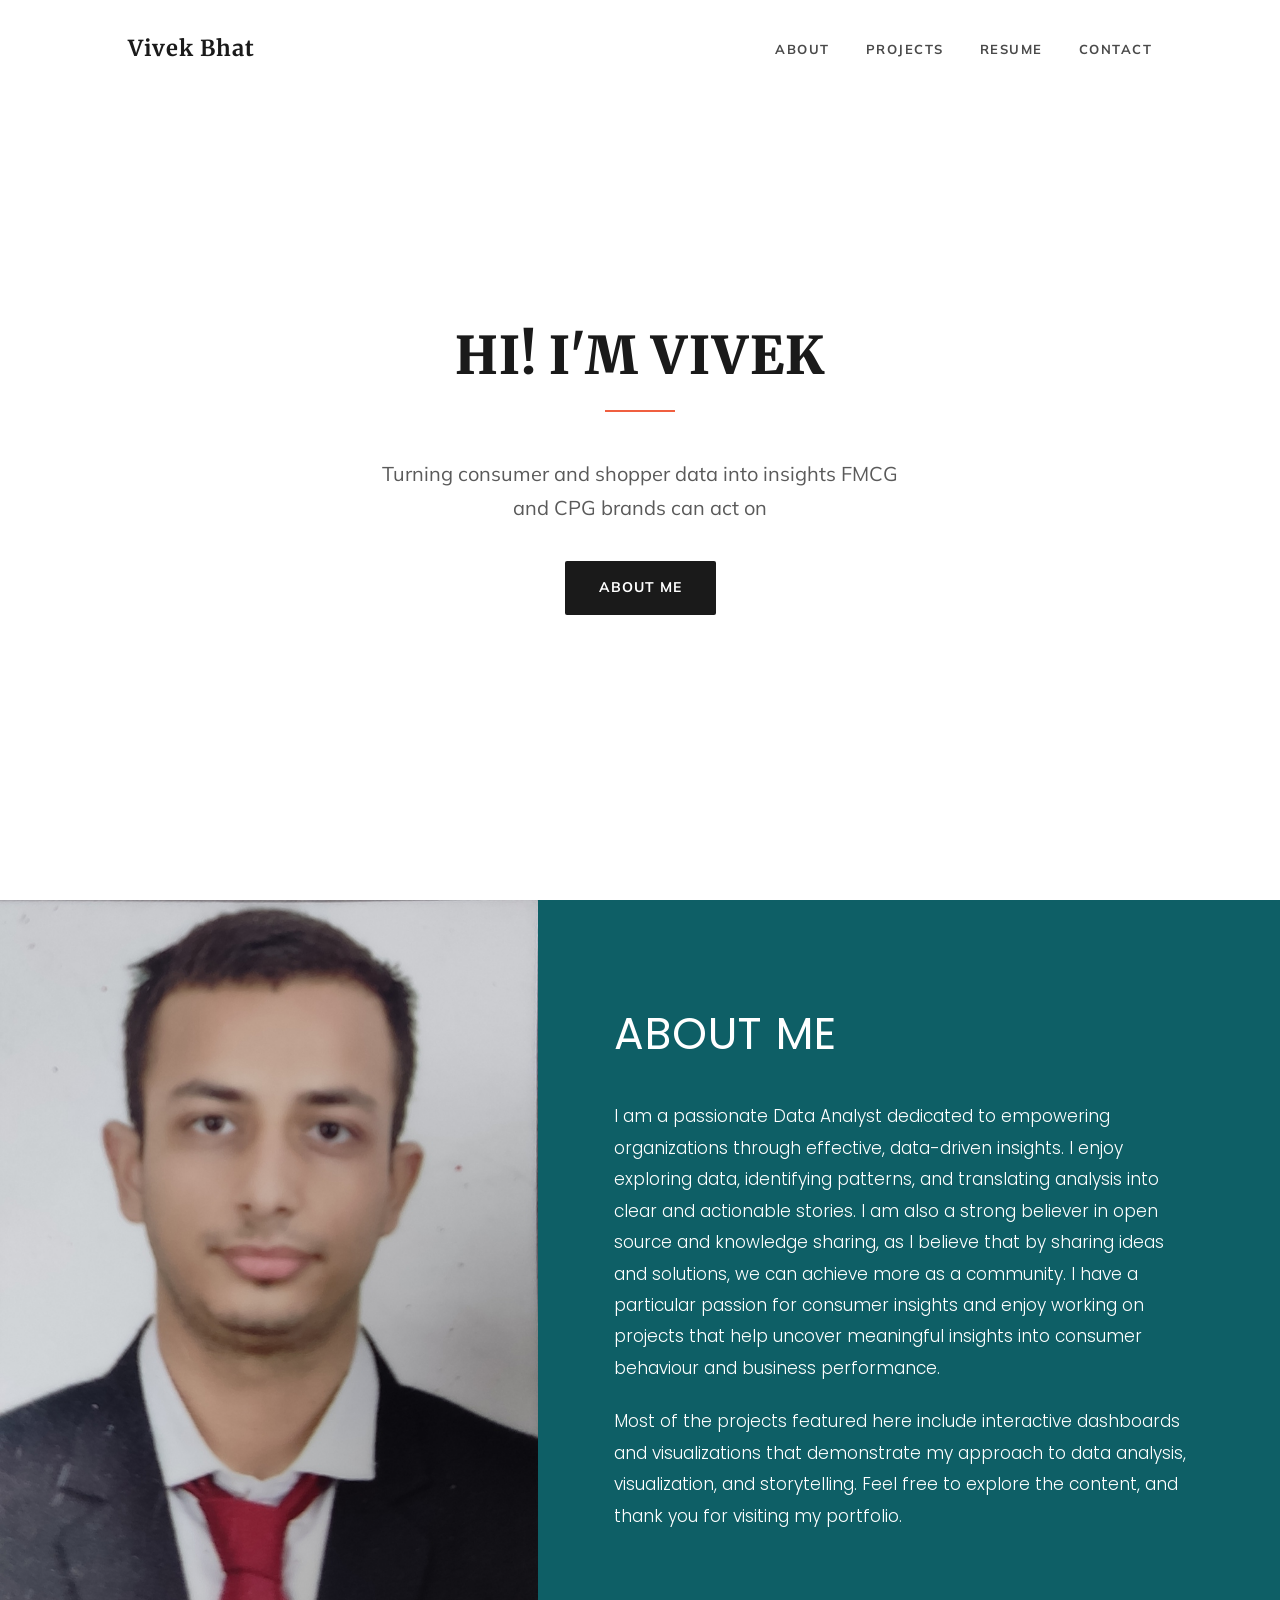
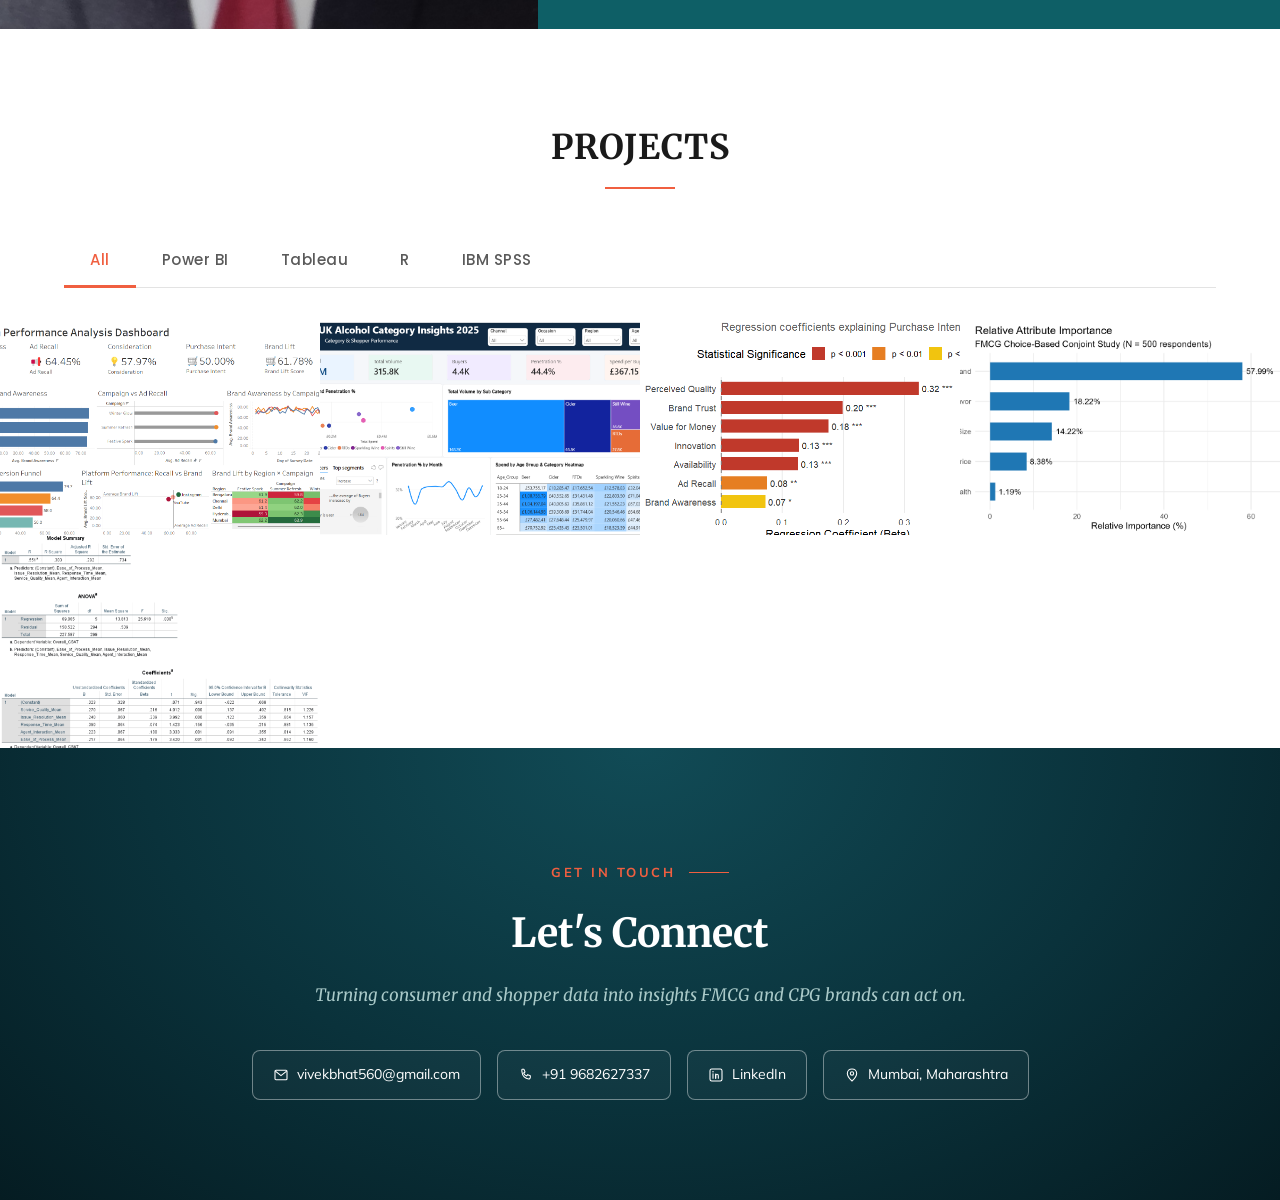
<file: index.html>
<!DOCTYPE html>
<html lang="en">
<head>
  <meta charset="UTF-8" />
  <meta name="viewport" content="width=device-width, initial-scale=1.0"/>
  <meta name="description" content="Vivek Bhat — Market Research & Consumer Insights Analyst portfolio. Shopper analytics, brand tracking and data storytelling for FMCG and CPG brands." />
  <title>Vivek Bhat | Portfolio</title>
  <link rel="stylesheet" href="style.css"/>
</head>
<body>

  <!-- PAGE 1: HERO (light) -->
  <header class="hero">
    <nav class="navbar">
        <div class="logo">Vivek Bhat</div>

        <ul class="nav-links">
            <li><a href="#about">About</a></li>
            <li><a href="#projects">Projects</a></li>
            <li><a href="Vivek_Bhat_CV.pdf" target="_blank">Resume</a></li>
            <li><a href="#contact">Contact</a></li>
        </ul>
    </nav>

    <div class="hero-content">

        <h1>HI! I'M VIVEK</h1>

        <hr class="divider hero-divider">

        <p class="description">
            Turning consumer and shopper data into insights FMCG and CPG brands can act on
        </p>

        <a href="#about" class="btn">
            About me
        </a>

    </div>

</header>

  <!-- PAGE 2: ABOUT (blue) -->
  <section id="about">
    <div class="about-container">
        <div class="about-photo">
            <img src="Images/Vivek.jpg" alt="Vivek Bhat">
        </div>
        <div class="about-text">
            <h2 class="about-heading">About me</h2>
            <p class="about-lead">
              I am a passionate Data Analyst dedicated to empowering organizations through effective, data-driven insights. I enjoy exploring data, identifying patterns, and translating analysis into clear and actionable stories. I am also a strong believer in open source and knowledge sharing, as I believe that by sharing ideas and solutions, we can achieve more as a community. I have a particular passion for consumer insights and enjoy working on projects that help uncover meaningful insights into consumer behaviour and business performance.
            </p>
            <p class="about-lead">
              Most of the projects featured here include interactive dashboards and visualizations that demonstrate my approach to data analysis, visualization, and storytelling. Feel free to explore the content, and thank you for visiting my portfolio.
            </p>
        </div>
    </div>
  </section>

  <!-- PAGE 3: PROJECTS (white) -->
  <section id="projects">
    <h2>Projects</h2>
    <hr class="divider">

    <div class="project-filter" role="tablist" aria-label="Filter projects by tool">
        <button type="button" class="filter-btn active" data-filter="all" role="tab" aria-selected="true">All</button>
        <button type="button" class="filter-btn" data-filter="powerbi" role="tab" aria-selected="false">Power BI</button>
        <button type="button" class="filter-btn" data-filter="tableau" role="tab" aria-selected="false">Tableau</button>
        <button type="button" class="filter-btn" data-filter="r" role="tab" aria-selected="false">R</button>
        <button type="button" class="filter-btn" data-filter="spss" role="tab" aria-selected="false">IBM SPSS</button>
    </div>

    <div class="project-grid">

        <a href="brand-lift-dashboard.html" class="project-tile" data-category="tableau">
            <img src="Images/campaign-performance-analysis.png" alt="Campaign Performance Analysis Dashboard">
            <div class="project-tile-overlay">
                <p class="tile-eyebrow">Consumer Insights</p>
                <h3>Brand Lift<br>Analysis Dashboard</h3>
            </div>
        </a>

        <a href="shopper-insights-dashboard.html" class="project-tile" data-category="powerbi">
            <img src="Images/shopper-insights-dashboard.png" alt="UK Alcohol Category Insights 2025 Power BI Dashboard">
            <div class="project-tile-overlay">
                <p class="tile-eyebrow">Shopper Analytics</p>
                <h3>Shopper Insights<br>Dashboard</h3>
            </div>
        </a>

        <a href="fmcg-brand-driver-analysis.html" class="project-tile" data-category="r">
            <img src="Images/fmcg-brand-driver-analysis.png" alt="FMCG Brand Driver Analysis regression chart">
            <div class="project-tile-overlay">
                <p class="tile-eyebrow">Consumer Insights</p>
                <h3>FMCG Brand<br>Driver Analysis</h3>
            </div>
        </a>

        <a href="conjoint-analysis.html" class="project-tile" data-category="r">
            <img src="Images/conjoint-relative-importance.png" alt="Conjoint Analysis relative attribute importance chart">
            <div class="project-tile-overlay">
                <p class="tile-eyebrow">Consumer Insights</p>
                <h3>Conjoint<br>Analysis</h3>
            </div>
        </a>

        <a href="csat-service-experience-analysis.html" class="project-tile" data-category="spss">
            <img src="Images/csat-regression-output.png" alt="SPSS regression output for CSAT and service experience analysis">
            <div class="project-tile-overlay">
                <p class="tile-eyebrow">Survey Analytics</p>
                <h3>CSAT &amp; Service<br>Experience Analysis</h3>
            </div>
        </a>

    </div>

  </section>

  <!-- PAGE 4: CONTACT (dark teal) -->
  <section id="contact" class="contact-section">
    <p class="contact-eyebrow">Get in touch</p>
    <h2 class="contact-heading">Let's Connect</h2>
    <p class="contact-tagline">Turning consumer and shopper data into insights FMCG and CPG brands can act on.</p>

    <div class="contact-cards">
        <a class="contact-card" href="mailto:vivekbhat560@gmail.com">
            <svg width="16" height="16" viewBox="0 0 24 24" fill="none" xmlns="http://www.w3.org/2000/svg">
                <path d="M3 6.5C3 5.67157 3.67157 5 4.5 5H19.5C20.3284 5 21 5.67157 21 6.5V17.5C21 18.3284 20.3284 19 19.5 19H4.5C3.67157 19 3 18.3284 3 17.5V6.5Z" stroke="currentColor" stroke-width="1.6"/>
                <path d="M4 6.5L12 13L20 6.5" stroke="currentColor" stroke-width="1.6" stroke-linecap="round" stroke-linejoin="round"/>
            </svg>
            vivekbhat560@gmail.com
        </a>
        <a class="contact-card" href="tel:+919682627337">
            <svg width="16" height="16" viewBox="0 0 24 24" fill="none" xmlns="http://www.w3.org/2000/svg">
                <path d="M6.5 3.5H9L10.5 7.5L8.5 9C9.2 11 11 12.8 13 13.5L14.5 11.5L18.5 13V15.5C18.5 16.9 17.3 18 16 17.9C10.7 17.5 6.5 13.3 6.1 8C6 6.7 5.1 3.5 6.5 3.5Z" stroke="currentColor" stroke-width="1.6" stroke-linejoin="round"/>
            </svg>
            +91 9682627337
        </a>
        <a class="contact-card" href="https://www.linkedin.com/in/vivek-b-a08953188/" target="_blank" rel="noopener">
            <svg width="16" height="16" viewBox="0 0 24 24" fill="none" xmlns="http://www.w3.org/2000/svg">
                <rect x="3" y="3" width="18" height="18" rx="2.5" stroke="currentColor" stroke-width="1.6"/>
                <path d="M7.5 10V17" stroke="currentColor" stroke-width="1.6" stroke-linecap="round"/>
                <circle cx="7.5" cy="7" r="1.1" fill="currentColor"/>
                <path d="M11.5 17V13.2C11.5 11.9 12.3 11 13.5 11C14.7 11 15.5 11.8 15.5 13.2V17" stroke="currentColor" stroke-width="1.6" stroke-linecap="round"/>
                <path d="M11.5 17V10.5" stroke="currentColor" stroke-width="1.6" stroke-linecap="round"/>
            </svg>
            LinkedIn
        </a>
        <div class="contact-card">
            <svg width="16" height="16" viewBox="0 0 24 24" fill="none" xmlns="http://www.w3.org/2000/svg">
                <path d="M12 21C12 21 19 14.75 19 9.75C19 5.75 15.87 3 12 3C8.13 3 5 5.75 5 9.75C5 14.75 12 21 12 21Z" stroke="currentColor" stroke-width="1.6" stroke-linejoin="round"/>
                <circle cx="12" cy="9.75" r="2.5" stroke="currentColor" stroke-width="1.6"/>
            </svg>
            Mumbai, Maharashtra
        </div>
    </div>
  </section>


  <script>
    (function(){
      var btns=document.querySelectorAll('.filter-btn');
      var tiles=document.querySelectorAll('.project-tile');
      btns.forEach(function(b){
        b.addEventListener('click',function(){
          var f=b.getAttribute('data-filter');
          btns.forEach(function(x){
            var on=x===b;
            x.classList.toggle('active',on);
            x.setAttribute('aria-selected',on?'true':'false');
          });
          tiles.forEach(function(t){
            t.classList.toggle('hidden',f!=='all'&&t.getAttribute('data-category')!==f);
          });
        });
      });
    })();
  </script>
</body>
</html>
</file>
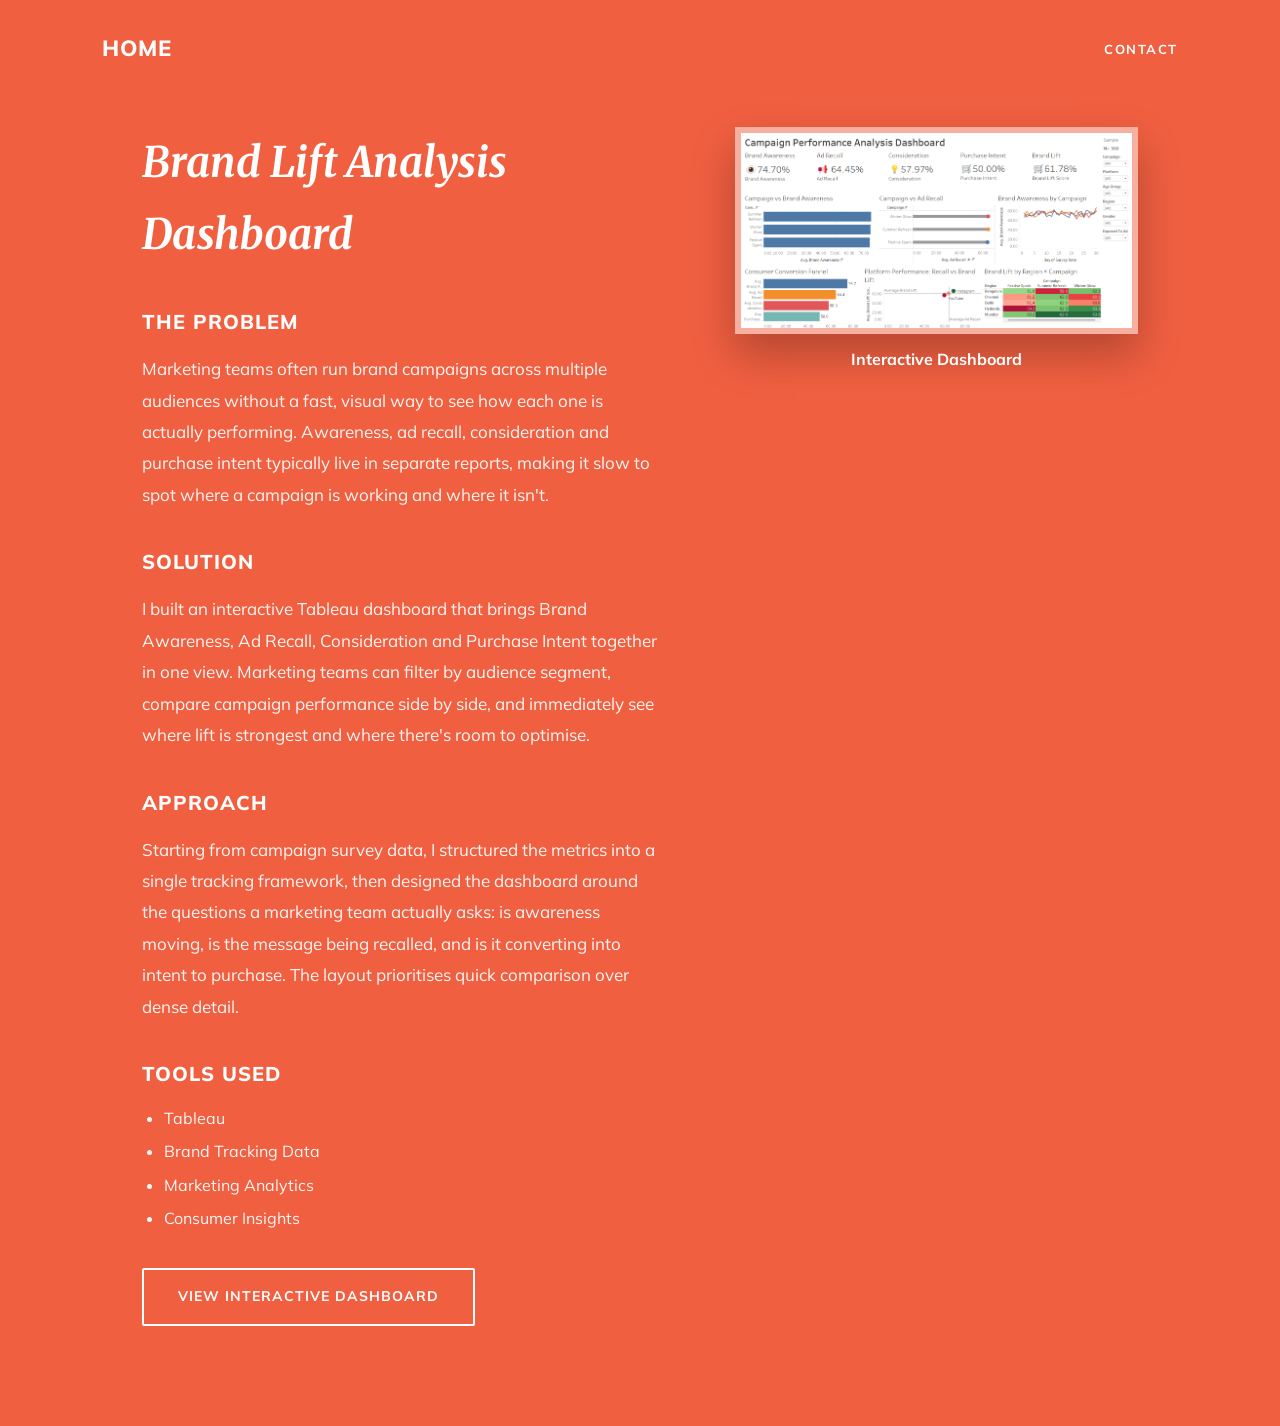
<file: brand-lift-dashboard.html>
<!DOCTYPE html>
<html lang="en">
<head>
  <meta charset="UTF-8" />
  <meta name="viewport" content="width=device-width, initial-scale=1.0"/>
  <meta name="description" content="Brand Lift Analysis Dashboard — an interactive Tableau dashboard project by Vivek Bhat." />
  <title>Brand Lift Analysis Dashboard | Vivek Bhat</title>
  <link rel="stylesheet" href="style.css"/>
</head>
<body class="project-page">

  <nav class="navbar project-navbar">
      <a href="index.html" class="logo">HOME</a>
      <ul class="nav-links">
          <li><a href="index.html#contact">CONTACT</a></li>
      </ul>
  </nav>

  <main class="project-detail">
    <div class="project-detail-grid">

        <div class="project-detail-text">
            <h1 class="project-title">Brand Lift Analysis Dashboard</h1>

            <h2>THE PROBLEM</h2>
            <p>Marketing teams often run brand campaigns across multiple audiences without a fast, visual way to see how each one is actually performing. Awareness, ad recall, consideration and purchase intent typically live in separate reports, making it slow to spot where a campaign is working and where it isn't.</p>

            <h2>SOLUTION</h2>
            <p>I built an interactive Tableau dashboard that brings Brand Awareness, Ad Recall, Consideration and Purchase Intent together in one view. Marketing teams can filter by audience segment, compare campaign performance side by side, and immediately see where lift is strongest and where there's room to optimise.</p>

            <h2>APPROACH</h2>
            <p>Starting from campaign survey data, I structured the metrics into a single tracking framework, then designed the dashboard around the questions a marketing team actually asks: is awareness moving, is the message being recalled, and is it converting into intent to purchase. The layout prioritises quick comparison over dense detail.</p>

            <h2>TOOLS USED</h2>
            <ul class="project-tools">
                <li>Tableau</li>
                <li>Brand Tracking Data</li>
                <li>Marketing Analytics</li>
                <li>Consumer Insights</li>
            </ul>

            <a href="https://public.tableau.com/app/profile/vivek.bhat4752/viz/ExecutiveOverview_17855878792120/CampaignAnalysis?publish=yes" target="_blank" class="btn btn-light-outline">View Interactive Dashboard</a>
        </div>

        <div class="project-detail-media">
            <figure>
                <img src="Images/campaign-performance-analysis.png" alt="Campaign Performance Analysis Dashboard">
                <figcaption>Interactive Dashboard</figcaption>
            </figure>
        </div>

    </div>
  </main>

</body>
</html>
</file>
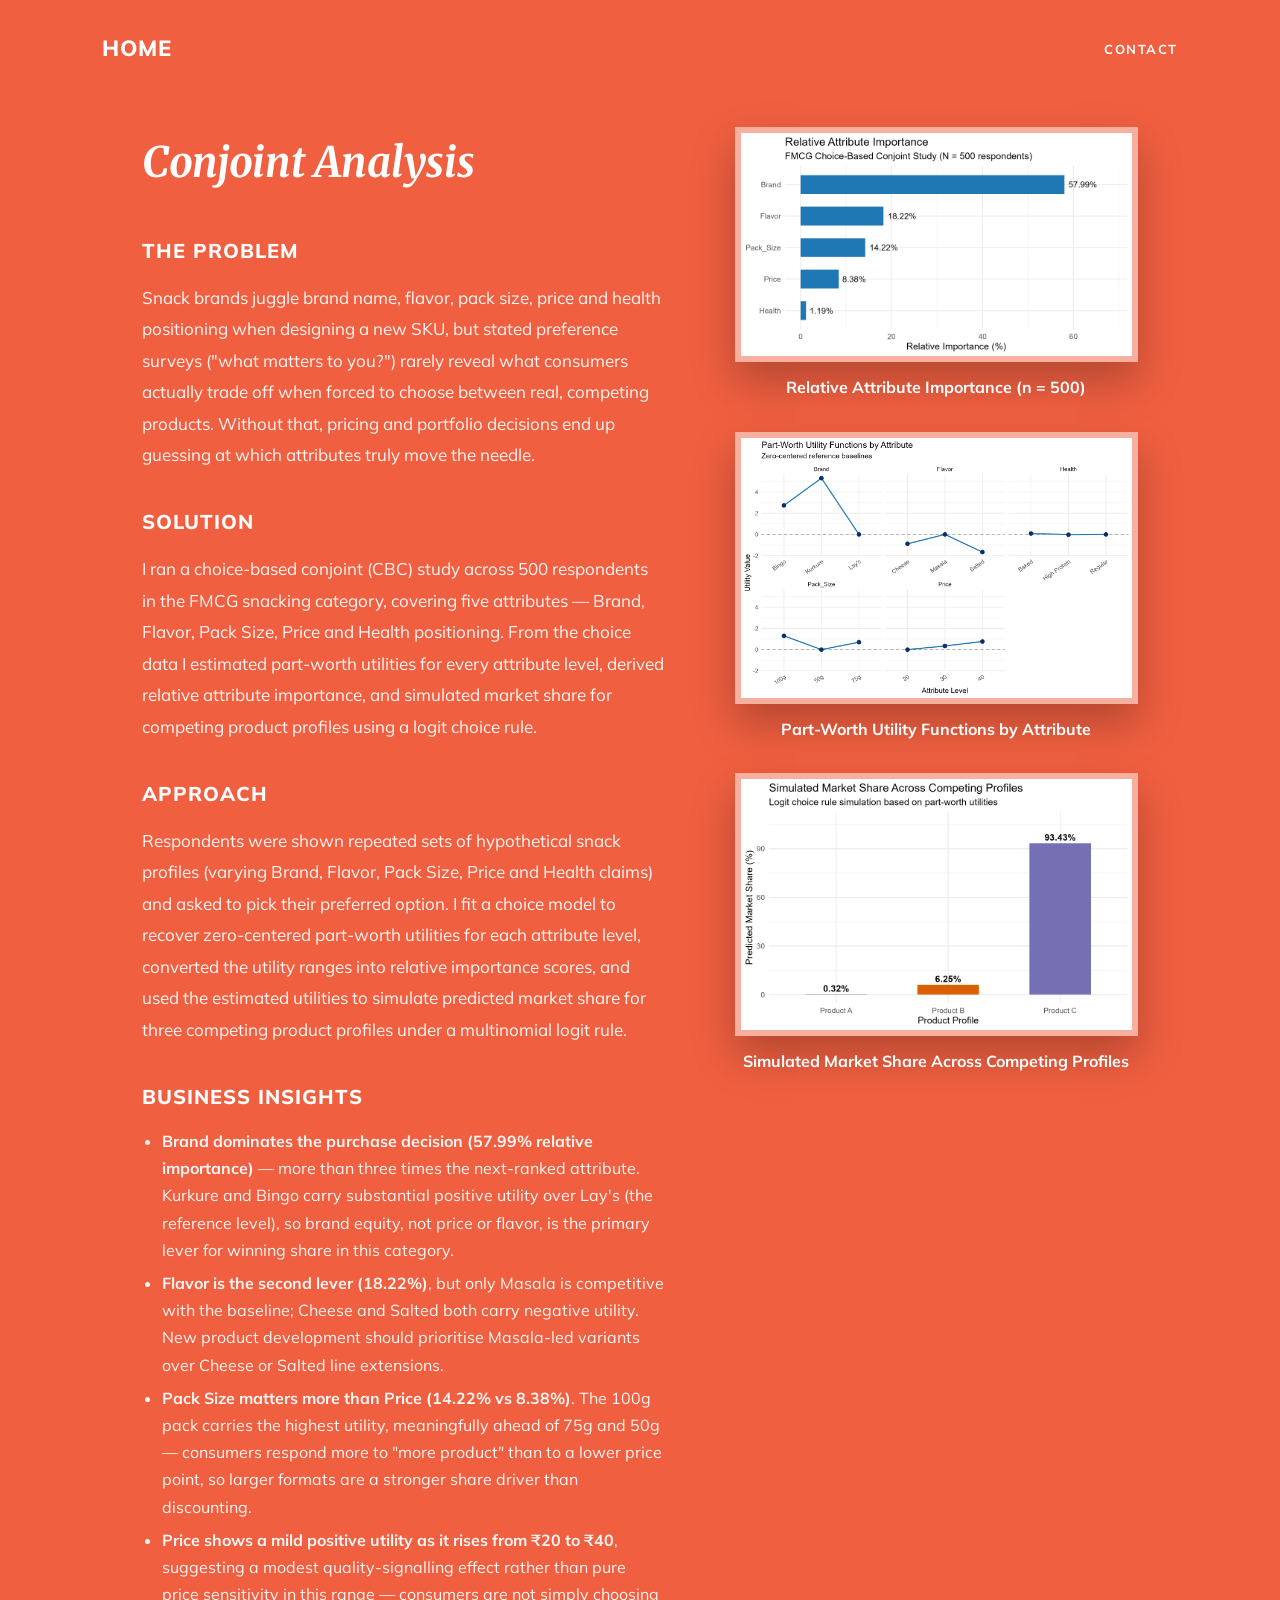
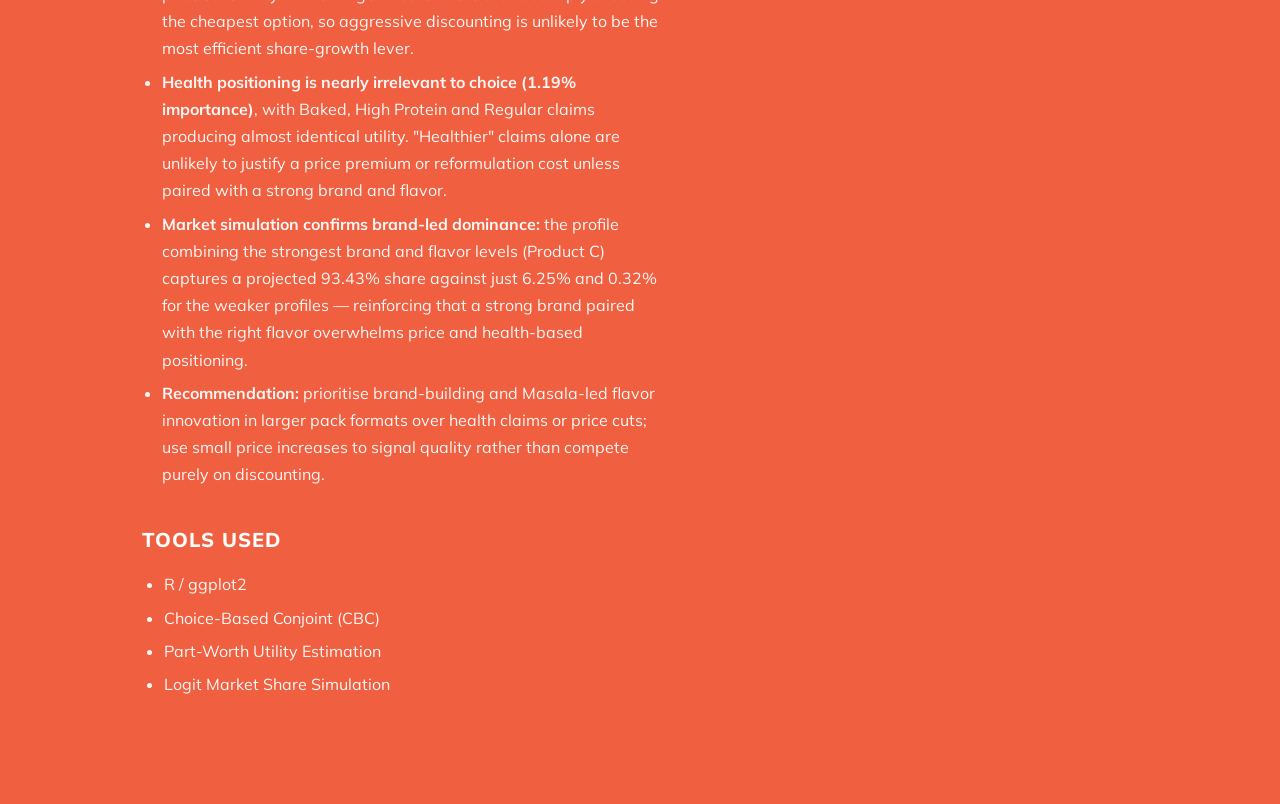
<file: conjoint-analysis.html>
<!DOCTYPE html>
<html lang="en">
<head>
  <meta charset="UTF-8" />
  <meta name="viewport" content="width=device-width, initial-scale=1.0"/>
  <meta name="description" content="Conjoint Analysis — a choice-based conjoint study uncovering what really drives FMCG snack purchase decisions, by Vivek Bhat." />
  <title>Conjoint Analysis | Vivek Bhat</title>
  <link rel="stylesheet" href="style.css"/>
</head>
<body class="project-page">

  <nav class="navbar project-navbar">
      <a href="index.html" class="logo">HOME</a>
      <ul class="nav-links">
          <li><a href="index.html#contact">CONTACT</a></li>
      </ul>
  </nav>

  <main class="project-detail">
    <div class="project-detail-grid">

        <div class="project-detail-text">
            <h1 class="project-title">Conjoint Analysis</h1>

            <h2>THE PROBLEM</h2>
            <p>Snack brands juggle brand name, flavor, pack size, price and health positioning when designing a new SKU, but stated preference surveys ("what matters to you?") rarely reveal what consumers actually trade off when forced to choose between real, competing products. Without that, pricing and portfolio decisions end up guessing at which attributes truly move the needle.</p>

            <h2>SOLUTION</h2>
            <p>I ran a choice-based conjoint (CBC) study across 500 respondents in the FMCG snacking category, covering five attributes — Brand, Flavor, Pack Size, Price and Health positioning. From the choice data I estimated part-worth utilities for every attribute level, derived relative attribute importance, and simulated market share for competing product profiles using a logit choice rule.</p>

            <h2>APPROACH</h2>
            <p>Respondents were shown repeated sets of hypothetical snack profiles (varying Brand, Flavor, Pack Size, Price and Health claims) and asked to pick their preferred option. I fit a choice model to recover zero-centered part-worth utilities for each attribute level, converted the utility ranges into relative importance scores, and used the estimated utilities to simulate predicted market share for three competing product profiles under a multinomial logit rule.</p>

            <h2>BUSINESS INSIGHTS</h2>
            <ul class="project-tools" style="list-style: disc; padding-left: 1.2rem;">
                <li><strong>Brand dominates the purchase decision (57.99% relative importance)</strong> — more than three times the next-ranked attribute. Kurkure and Bingo carry substantial positive utility over Lay's (the reference level), so brand equity, not price or flavor, is the primary lever for winning share in this category.</li>
                <li><strong>Flavor is the second lever (18.22%)</strong>, but only Masala is competitive with the baseline; Cheese and Salted both carry negative utility. New product development should prioritise Masala-led variants over Cheese or Salted line extensions.</li>
                <li><strong>Pack Size matters more than Price (14.22% vs 8.38%)</strong>. The 100g pack carries the highest utility, meaningfully ahead of 75g and 50g — consumers respond more to "more product" than to a lower price point, so larger formats are a stronger share driver than discounting.</li>
                <li><strong>Price shows a mild positive utility as it rises from ₹20 to ₹40</strong>, suggesting a modest quality-signalling effect rather than pure price sensitivity in this range — consumers are not simply choosing the cheapest option, so aggressive discounting is unlikely to be the most efficient share-growth lever.</li>
                <li><strong>Health positioning is nearly irrelevant to choice (1.19% importance)</strong>, with Baked, High Protein and Regular claims producing almost identical utility. "Healthier" claims alone are unlikely to justify a price premium or reformulation cost unless paired with a strong brand and flavor.</li>
                <li><strong>Market simulation confirms brand-led dominance:</strong> the profile combining the strongest brand and flavor levels (Product C) captures a projected 93.43% share against just 6.25% and 0.32% for the weaker profiles — reinforcing that a strong brand paired with the right flavor overwhelms price and health-based positioning.</li>
                <li><strong>Recommendation:</strong> prioritise brand-building and Masala-led flavor innovation in larger pack formats over health claims or price cuts; use small price increases to signal quality rather than compete purely on discounting.</li>
            </ul>

            <h2>TOOLS USED</h2>
            <ul class="project-tools">
                <li>R / ggplot2</li>
                <li>Choice-Based Conjoint (CBC)</li>
                <li>Part-Worth Utility Estimation</li>
                <li>Logit Market Share Simulation</li>
            </ul>
        </div>

        <div class="project-detail-media">
            <figure>
                <img src="Images/conjoint-relative-importance.png" alt="Relative Attribute Importance chart from FMCG choice-based conjoint study">
                <figcaption>Relative Attribute Importance (n = 500)</figcaption>
            </figure>
            <figure>
                <img src="Images/conjoint-part-worth-utilities.png" alt="Part-Worth Utility Functions by Attribute, zero-centered reference baselines">
                <figcaption>Part-Worth Utility Functions by Attribute</figcaption>
            </figure>
            <figure>
                <img src="Images/conjoint-market-share-simulation.png" alt="Simulated market share across competing product profiles using logit choice rule">
                <figcaption>Simulated Market Share Across Competing Profiles</figcaption>
            </figure>
        </div>

    </div>
  </main>

</body>
</html>
</file>
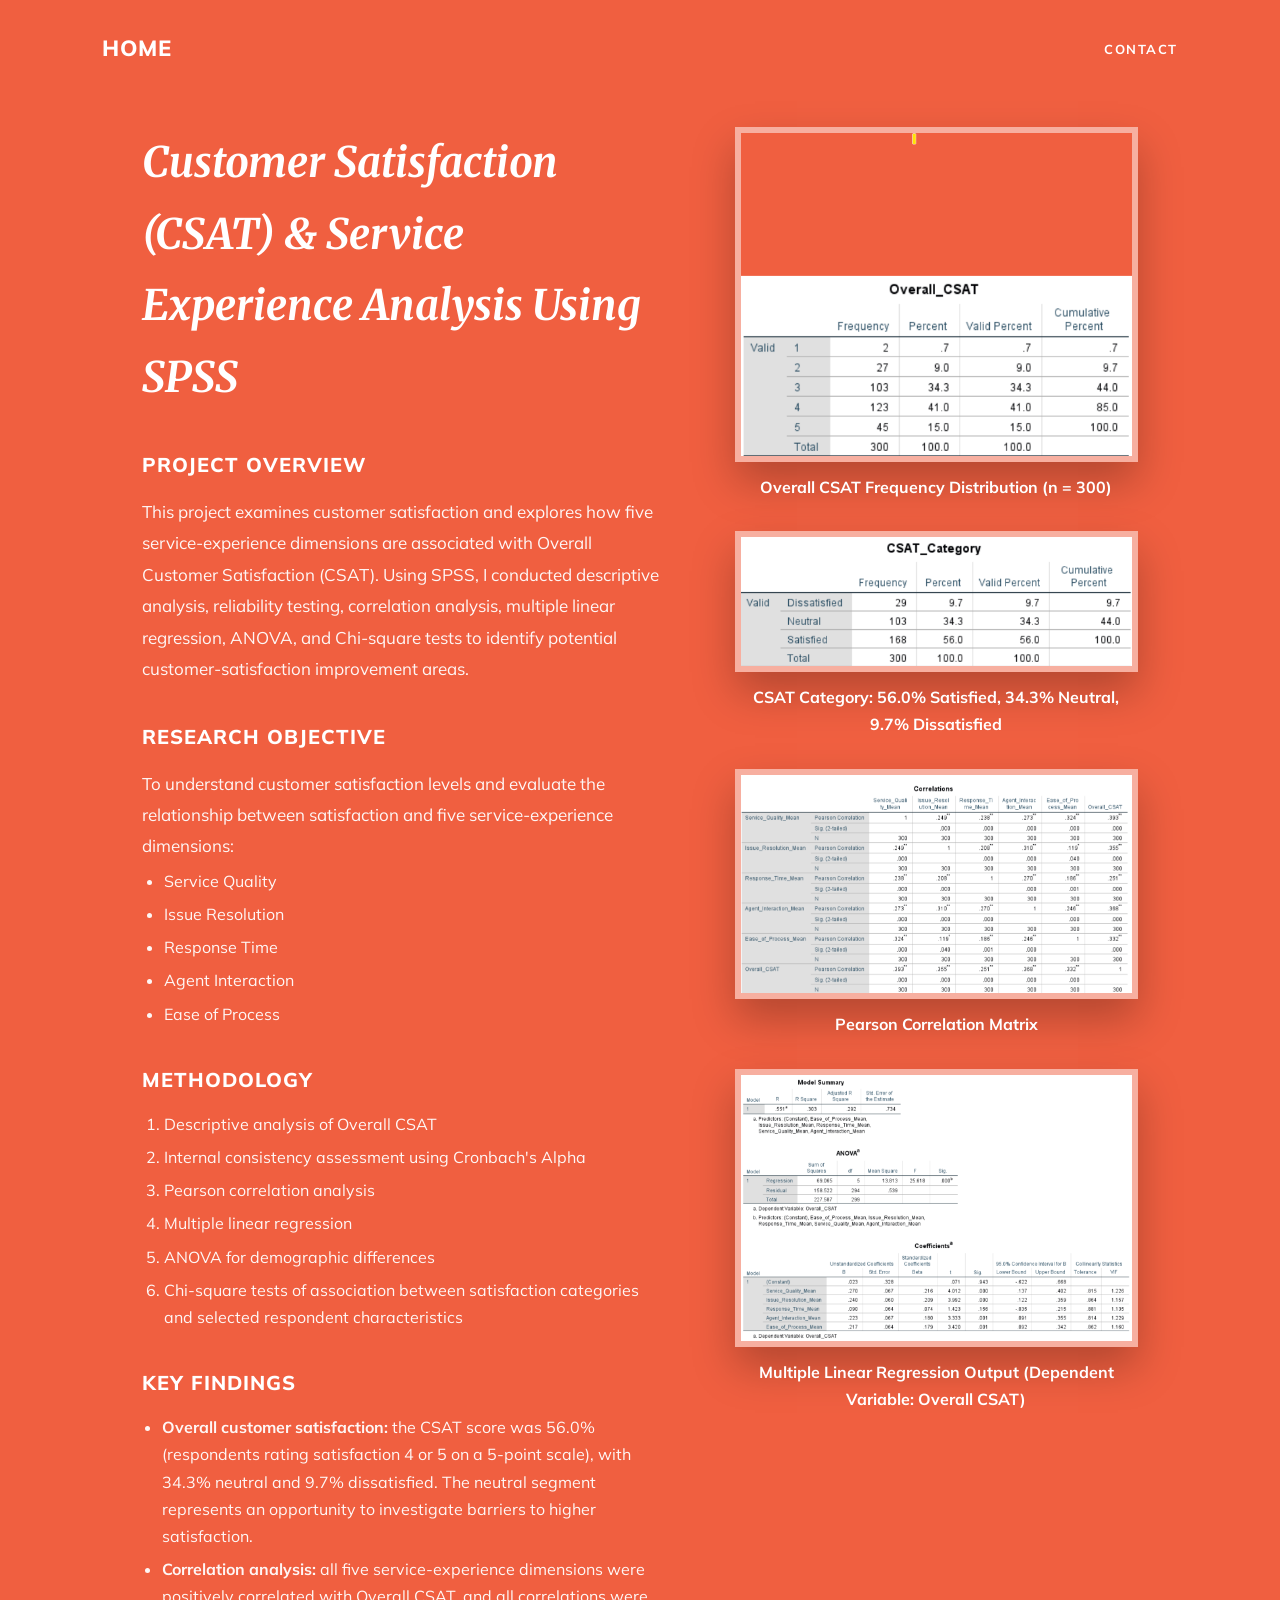
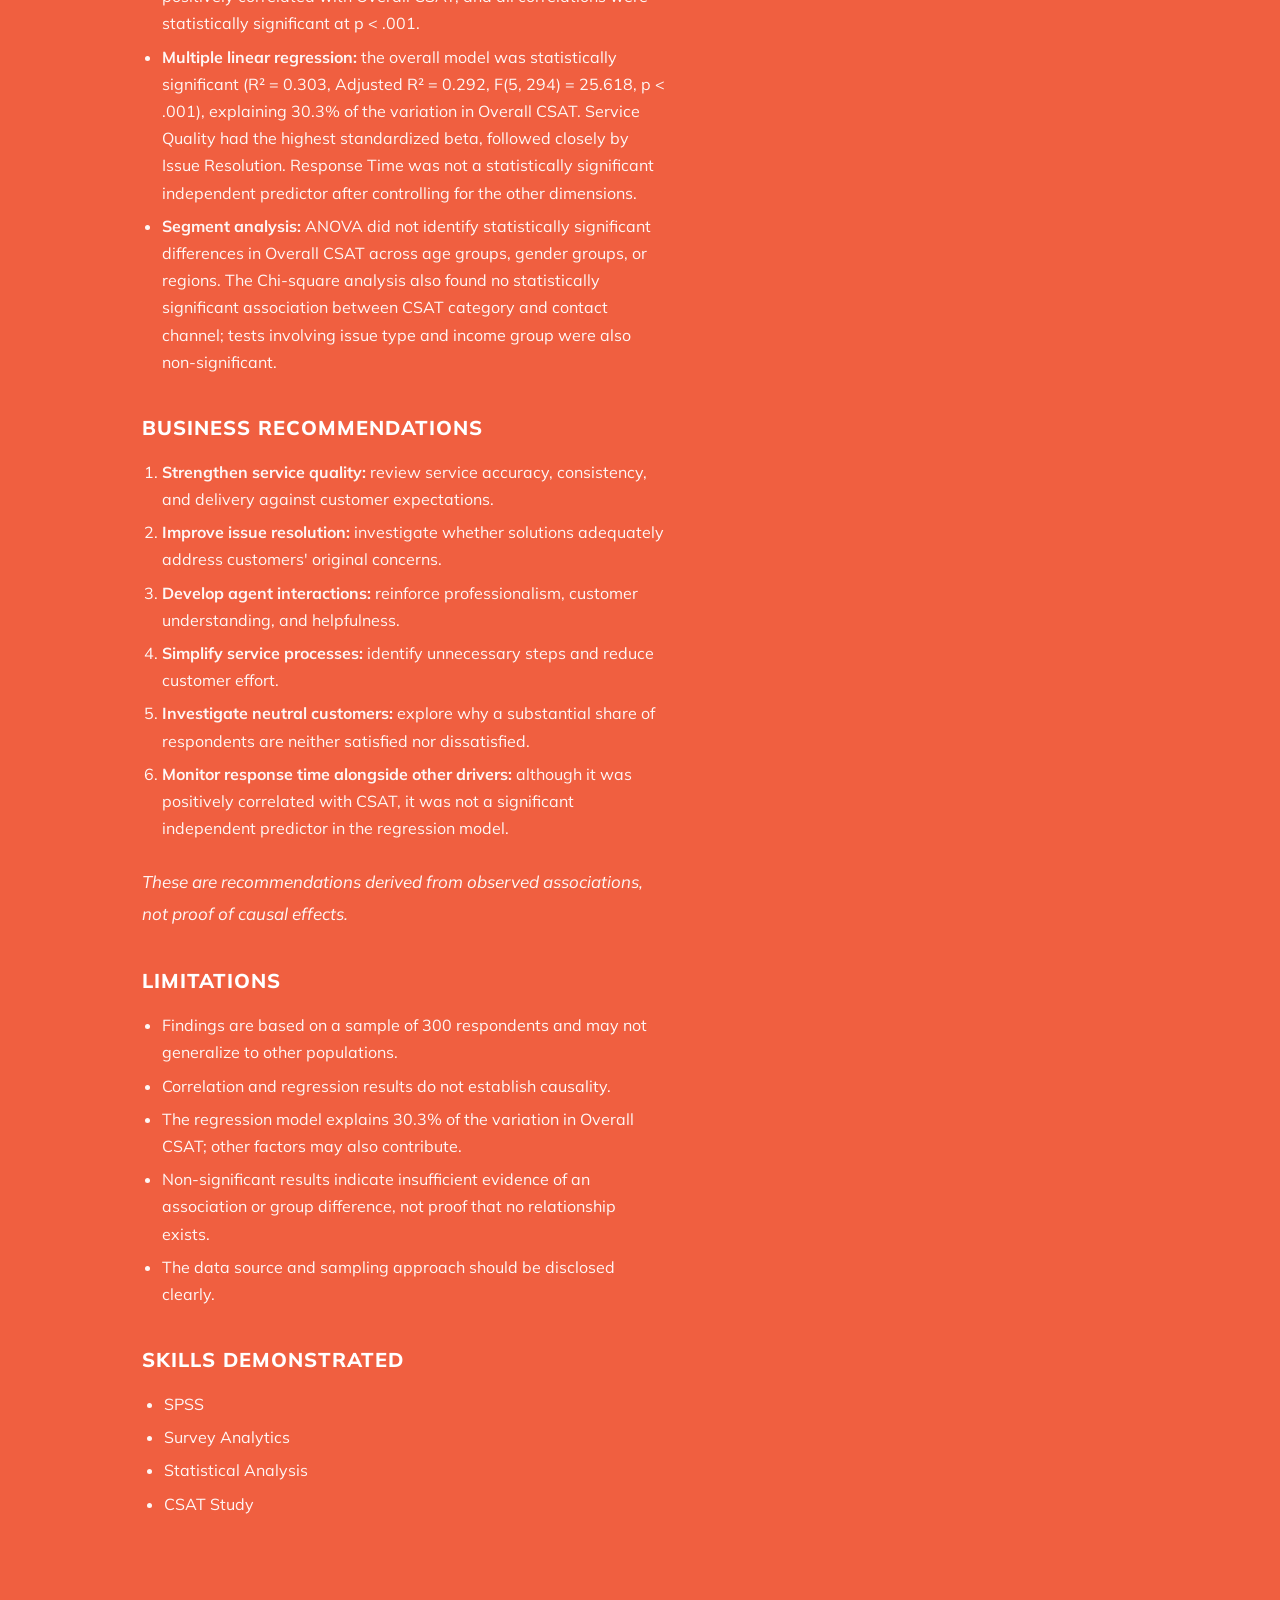
<file: csat-service-experience-analysis.html>
<!DOCTYPE html>
<html lang="en">
<head>
  <meta charset="UTF-8" />
  <meta name="viewport" content="width=device-width, initial-scale=1.0"/>
  <meta name="description" content="Customer Satisfaction (CSAT) &amp; Service Experience Analysis using SPSS — correlation, multiple regression, ANOVA and Chi-square, by Vivek Bhat." />
  <title>CSAT &amp; Service Experience Analysis | Vivek Bhat</title>
  <link rel="stylesheet" href="style.css"/>
</head>
<body class="project-page">

  <nav class="navbar project-navbar">
      <a href="index.html" class="logo">HOME</a>
      <ul class="nav-links">
          <li><a href="index.html#contact">CONTACT</a></li>
      </ul>
  </nav>

  <main class="project-detail">
    <div class="project-detail-grid">

        <div class="project-detail-text">
            <h1 class="project-title">Customer Satisfaction (CSAT) &amp; Service Experience Analysis Using SPSS</h1>

            <h2>PROJECT OVERVIEW</h2>
            <p>This project examines customer satisfaction and explores how five service-experience dimensions are associated with Overall Customer Satisfaction (CSAT). Using SPSS, I conducted descriptive analysis, reliability testing, correlation analysis, multiple linear regression, ANOVA, and Chi-square tests to identify potential customer-satisfaction improvement areas.</p>

            <h2>RESEARCH OBJECTIVE</h2>
            <p>To understand customer satisfaction levels and evaluate the relationship between satisfaction and five service-experience dimensions:</p>
            <ul class="project-tools">
                <li>Service Quality</li>
                <li>Issue Resolution</li>
                <li>Response Time</li>
                <li>Agent Interaction</li>
                <li>Ease of Process</li>
            </ul>

            <h2>METHODOLOGY</h2>
            <ol class="project-tools" style="list-style: decimal;">
                <li>Descriptive analysis of Overall CSAT</li>
                <li>Internal consistency assessment using Cronbach's Alpha</li>
                <li>Pearson correlation analysis</li>
                <li>Multiple linear regression</li>
                <li>ANOVA for demographic differences</li>
                <li>Chi-square tests of association between satisfaction categories and selected respondent characteristics</li>
            </ol>

            <h2>KEY FINDINGS</h2>
            <ul class="project-tools" style="list-style: disc; padding-left: 1.2rem;">
                <li><strong>Overall customer satisfaction:</strong> the CSAT score was 56.0% (respondents rating satisfaction 4 or 5 on a 5-point scale), with 34.3% neutral and 9.7% dissatisfied. The neutral segment represents an opportunity to investigate barriers to higher satisfaction.</li>
                <li><strong>Correlation analysis:</strong> all five service-experience dimensions were positively correlated with Overall CSAT, and all correlations were statistically significant at p &lt; .001.</li>
                <li><strong>Multiple linear regression:</strong> the overall model was statistically significant (R² = 0.303, Adjusted R² = 0.292, F(5, 294) = 25.618, p &lt; .001), explaining 30.3% of the variation in Overall CSAT. Service Quality had the highest standardized beta, followed closely by Issue Resolution. Response Time was not a statistically significant independent predictor after controlling for the other dimensions.</li>
                <li><strong>Segment analysis:</strong> ANOVA did not identify statistically significant differences in Overall CSAT across age groups, gender groups, or regions. The Chi-square analysis also found no statistically significant association between CSAT category and contact channel; tests involving issue type and income group were also non-significant.</li>
            </ul>

            <h2>BUSINESS RECOMMENDATIONS</h2>
            <ul class="project-tools" style="list-style: decimal; padding-left: 1.2rem;">
                <li><strong>Strengthen service quality:</strong> review service accuracy, consistency, and delivery against customer expectations.</li>
                <li><strong>Improve issue resolution:</strong> investigate whether solutions adequately address customers' original concerns.</li>
                <li><strong>Develop agent interactions:</strong> reinforce professionalism, customer understanding, and helpfulness.</li>
                <li><strong>Simplify service processes:</strong> identify unnecessary steps and reduce customer effort.</li>
                <li><strong>Investigate neutral customers:</strong> explore why a substantial share of respondents are neither satisfied nor dissatisfied.</li>
                <li><strong>Monitor response time alongside other drivers:</strong> although it was positively correlated with CSAT, it was not a significant independent predictor in the regression model.</li>
            </ul>
            <p class="project-note">These are recommendations derived from observed associations, not proof of causal effects.</p>

            <h2>LIMITATIONS</h2>
            <ul class="project-tools" style="list-style: disc; padding-left: 1.2rem;">
                <li>Findings are based on a sample of 300 respondents and may not generalize to other populations.</li>
                <li>Correlation and regression results do not establish causality.</li>
                <li>The regression model explains 30.3% of the variation in Overall CSAT; other factors may also contribute.</li>
                <li>Non-significant results indicate insufficient evidence of an association or group difference, not proof that no relationship exists.</li>
                <li>The data source and sampling approach should be disclosed clearly.</li>
            </ul>

            <h2>SKILLS DEMONSTRATED</h2>
            <ul class="project-tools">
                <li>SPSS</li>
                <li>Survey Analytics</li>
                <li>Statistical Analysis</li>
                <li>CSAT Study</li>
            </ul>
        </div>

        <div class="project-detail-media">
            <figure>
                <img src="Images/csat-overall-frequency.png" alt="SPSS frequency table of Overall CSAT ratings from 1 to 5">
                <figcaption>Overall CSAT Frequency Distribution (n = 300)</figcaption>
            </figure>
            <figure>
                <img src="Images/csat-category-frequency.png" alt="SPSS frequency table of CSAT categories: Dissatisfied, Neutral, Satisfied">
                <figcaption>CSAT Category: 56.0% Satisfied, 34.3% Neutral, 9.7% Dissatisfied</figcaption>
            </figure>
            <figure>
                <img src="Images/csat-correlation-matrix.png" alt="SPSS Pearson correlation matrix of five service dimensions and Overall CSAT">
                <figcaption>Pearson Correlation Matrix</figcaption>
            </figure>
            <figure>
                <img src="Images/csat-regression-output.png" alt="SPSS multiple linear regression output: model summary, ANOVA and coefficients">
                <figcaption>Multiple Linear Regression Output (Dependent Variable: Overall CSAT)</figcaption>
            </figure>
        </div>

    </div>
  </main>

</body>
</html>
</file>
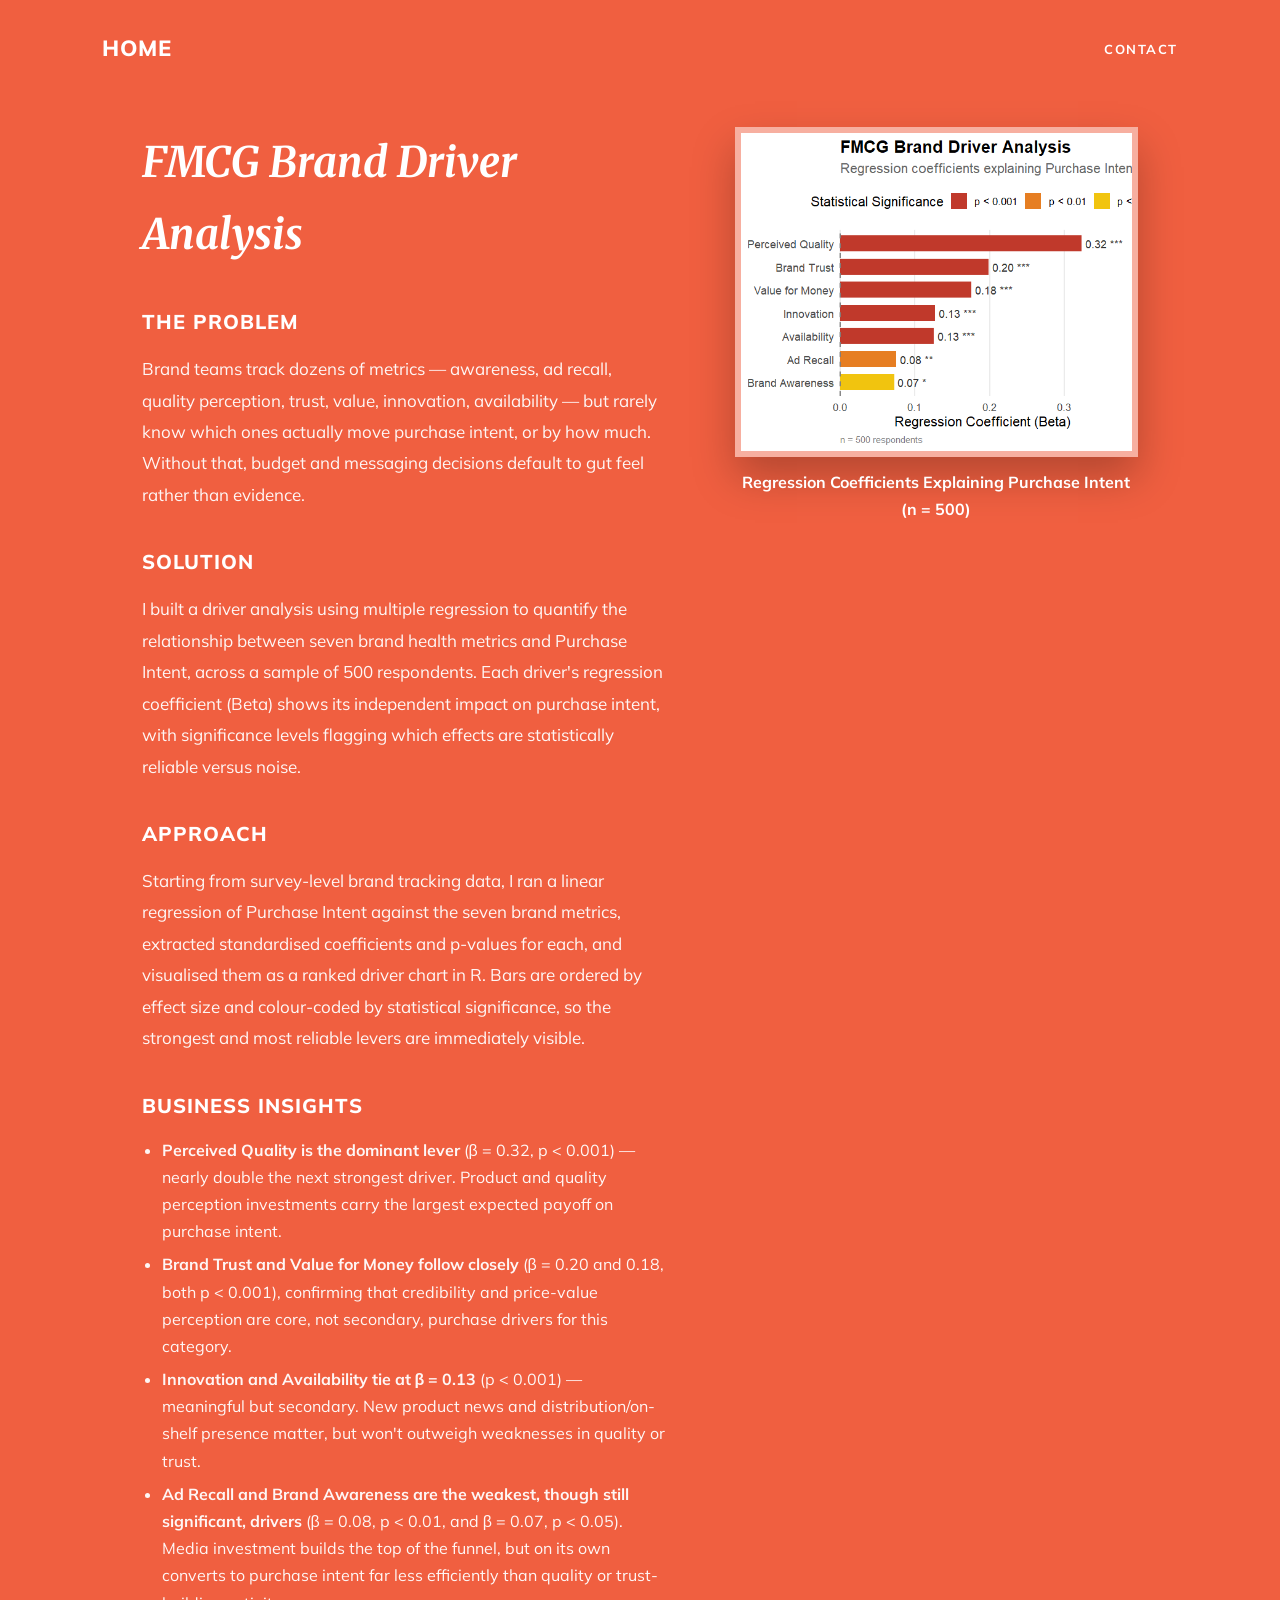
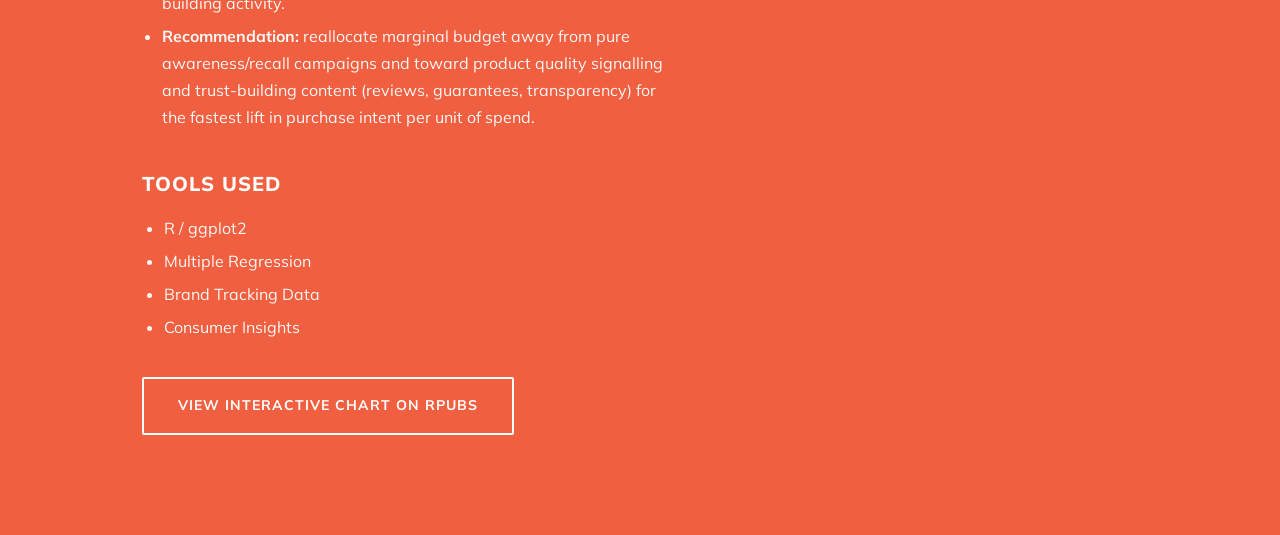
<file: fmcg-brand-driver-analysis.html>
<!DOCTYPE html>
<html lang="en">
<head>
  <meta charset="UTF-8" />
  <meta name="viewport" content="width=device-width, initial-scale=1.0"/>
  <meta name="description" content="FMCG Brand Driver Analysis — a regression-based study of what drives Purchase Intent, by Vivek Bhat." />
  <title>FMCG Brand Driver Analysis | Vivek Bhat</title>
  <link rel="stylesheet" href="style.css"/>
</head>
<body class="project-page">

  <nav class="navbar project-navbar">
      <a href="index.html" class="logo">HOME</a>
      <ul class="nav-links">
          <li><a href="index.html#contact">CONTACT</a></li>
      </ul>
  </nav>

  <main class="project-detail">
    <div class="project-detail-grid">

        <div class="project-detail-text">
            <h1 class="project-title">FMCG Brand Driver Analysis</h1>

            <h2>THE PROBLEM</h2>
            <p>Brand teams track dozens of metrics — awareness, ad recall, quality perception, trust, value, innovation, availability — but rarely know which ones actually move purchase intent, or by how much. Without that, budget and messaging decisions default to gut feel rather than evidence.</p>

            <h2>SOLUTION</h2>
            <p>I built a driver analysis using multiple regression to quantify the relationship between seven brand health metrics and Purchase Intent, across a sample of 500 respondents. Each driver's regression coefficient (Beta) shows its independent impact on purchase intent, with significance levels flagging which effects are statistically reliable versus noise.</p>

            <h2>APPROACH</h2>
            <p>Starting from survey-level brand tracking data, I ran a linear regression of Purchase Intent against the seven brand metrics, extracted standardised coefficients and p-values for each, and visualised them as a ranked driver chart in R. Bars are ordered by effect size and colour-coded by statistical significance, so the strongest and most reliable levers are immediately visible.</p>

            <h2>BUSINESS INSIGHTS</h2>
            <ul class="project-tools" style="list-style: disc; padding-left: 1.2rem;">
                <li><strong>Perceived Quality is the dominant lever</strong> (β = 0.32, p &lt; 0.001) — nearly double the next strongest driver. Product and quality perception investments carry the largest expected payoff on purchase intent.</li>
                <li><strong>Brand Trust and Value for Money follow closely</strong> (β = 0.20 and 0.18, both p &lt; 0.001), confirming that credibility and price-value perception are core, not secondary, purchase drivers for this category.</li>
                <li><strong>Innovation and Availability tie at β = 0.13</strong> (p &lt; 0.001) — meaningful but secondary. New product news and distribution/on-shelf presence matter, but won't outweigh weaknesses in quality or trust.</li>
                <li><strong>Ad Recall and Brand Awareness are the weakest, though still significant, drivers</strong> (β = 0.08, p &lt; 0.01, and β = 0.07, p &lt; 0.05). Media investment builds the top of the funnel, but on its own converts to purchase intent far less efficiently than quality or trust-building activity.</li>
                <li><strong>Recommendation:</strong> reallocate marginal budget away from pure awareness/recall campaigns and toward product quality signalling and trust-building content (reviews, guarantees, transparency) for the fastest lift in purchase intent per unit of spend.</li>
            </ul>

            <h2>TOOLS USED</h2>
            <ul class="project-tools">
                <li>R / ggplot2</li>
                <li>Multiple Regression</li>
                <li>Brand Tracking Data</li>
                <li>Consumer Insights</li>
            </ul>

            <a href="https://rpubs.com/Vivekbhat/1458832" target="_blank" class="btn btn-light-outline">View Interactive Chart on RPubs</a>
        </div>

        <div class="project-detail-media">
            <figure>
                <img src="Images/fmcg-brand-driver-analysis.png" alt="FMCG Brand Driver Analysis chart showing regression coefficients for Purchase Intent">
                <figcaption>Regression Coefficients Explaining Purchase Intent (n = 500)</figcaption>
            </figure>
        </div>

    </div>
  </main>

</body>
</html>
</file>
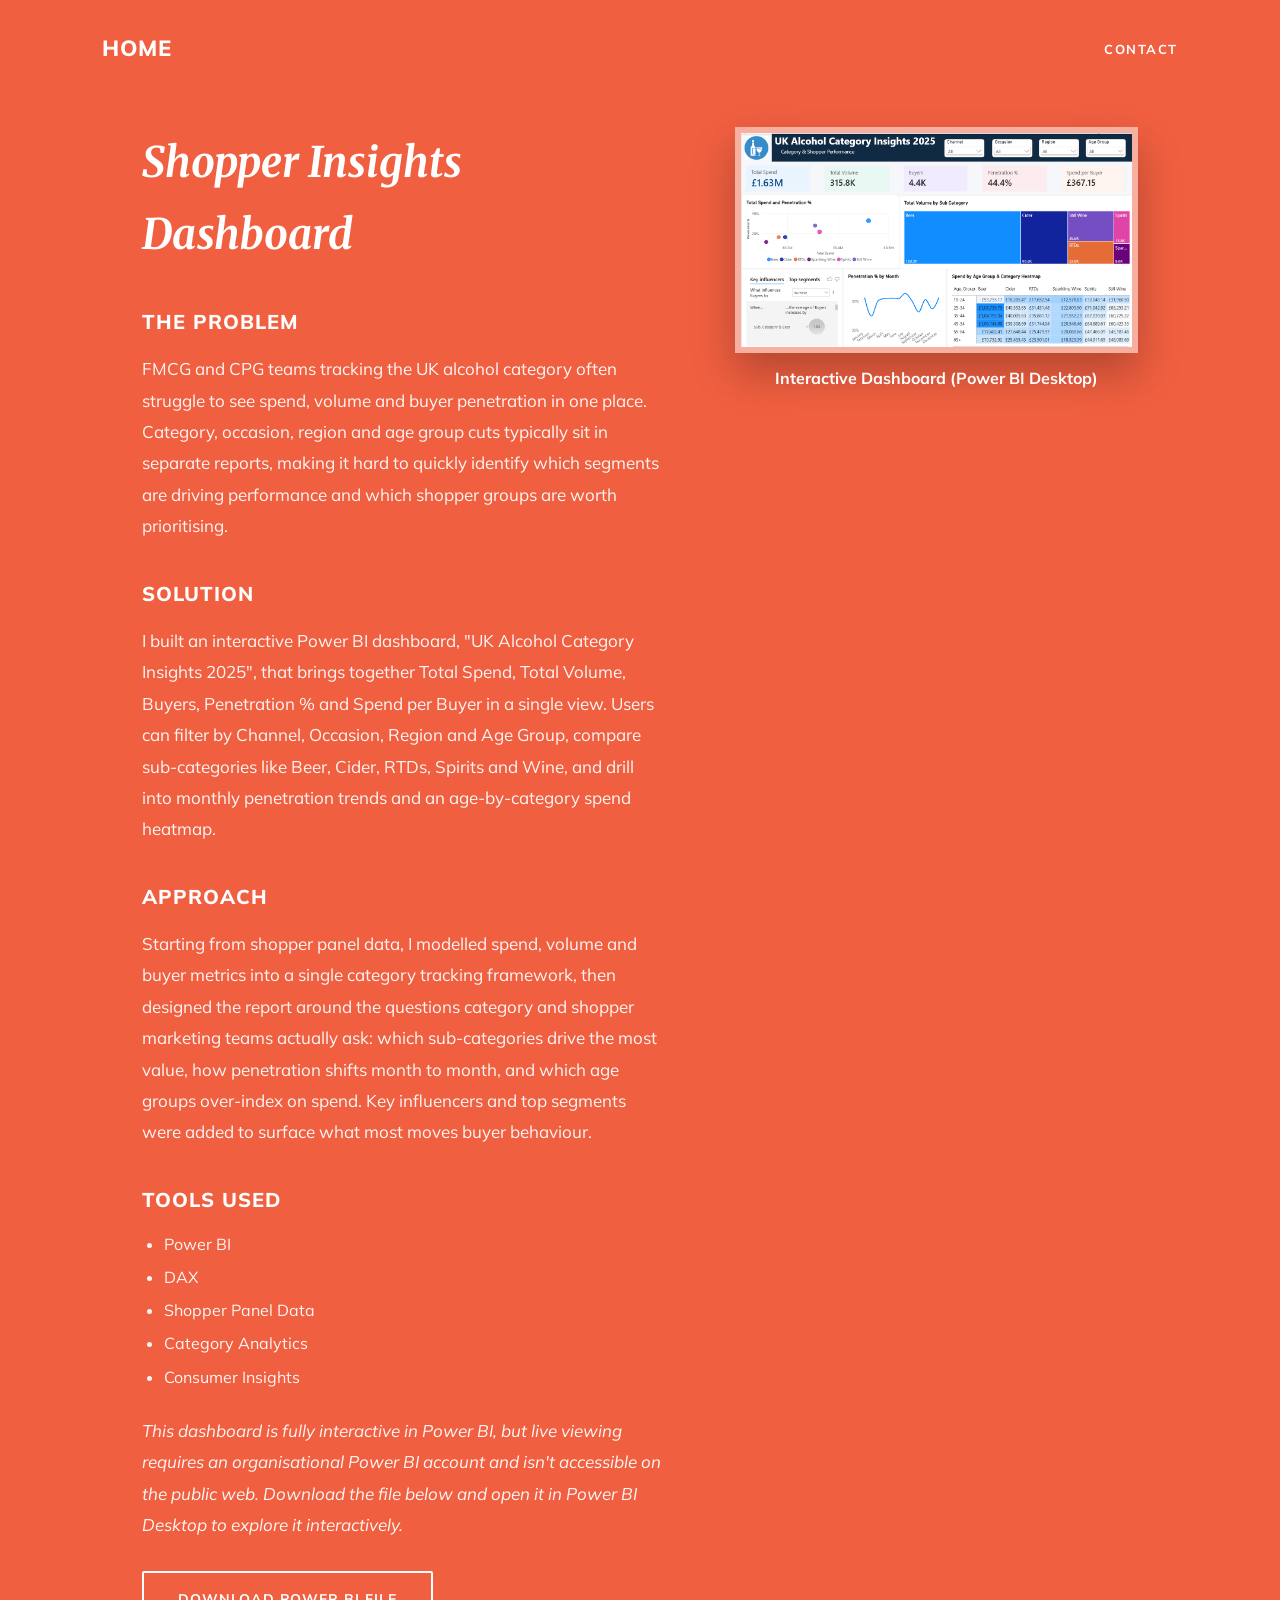
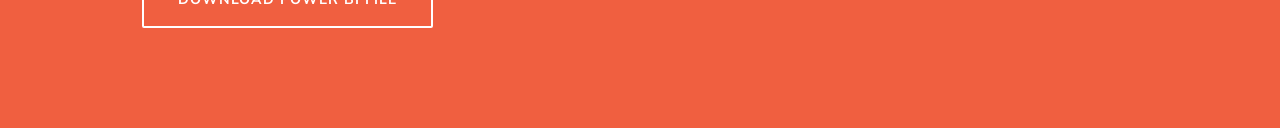
<file: shopper-insights-dashboard.html>
<!DOCTYPE html>
<html lang="en">
<head>
  <meta charset="UTF-8" />
  <meta name="viewport" content="width=device-width, initial-scale=1.0"/>
  <meta name="description" content="UK Alcohol Category Insights 2025 — an interactive Power BI shopper insights dashboard by Vivek Bhat." />
  <title>Shopper Insights Dashboard | Vivek Bhat</title>
  <link rel="stylesheet" href="style.css"/>
</head>
<body class="project-page">

  <nav class="navbar project-navbar">
      <a href="index.html" class="logo">HOME</a>
      <ul class="nav-links">
          <li><a href="index.html#contact">CONTACT</a></li>
      </ul>
  </nav>

  <main class="project-detail">
    <div class="project-detail-grid">

        <div class="project-detail-text">
            <h1 class="project-title">Shopper Insights Dashboard</h1>

            <h2>THE PROBLEM</h2>
            <p>FMCG and CPG teams tracking the UK alcohol category often struggle to see spend, volume and buyer penetration in one place. Category, occasion, region and age group cuts typically sit in separate reports, making it hard to quickly identify which segments are driving performance and which shopper groups are worth prioritising.</p>

            <h2>SOLUTION</h2>
            <p>I built an interactive Power BI dashboard, "UK Alcohol Category Insights 2025", that brings together Total Spend, Total Volume, Buyers, Penetration % and Spend per Buyer in a single view. Users can filter by Channel, Occasion, Region and Age Group, compare sub-categories like Beer, Cider, RTDs, Spirits and Wine, and drill into monthly penetration trends and an age-by-category spend heatmap.</p>

            <h2>APPROACH</h2>
            <p>Starting from shopper panel data, I modelled spend, volume and buyer metrics into a single category tracking framework, then designed the report around the questions category and shopper marketing teams actually ask: which sub-categories drive the most value, how penetration shifts month to month, and which age groups over-index on spend. Key influencers and top segments were added to surface what most moves buyer behaviour.</p>

            <h2>TOOLS USED</h2>
            <ul class="project-tools">
                <li>Power BI</li>
                <li>DAX</li>
                <li>Shopper Panel Data</li>
                <li>Category Analytics</li>
                <li>Consumer Insights</li>
            </ul>

            <p class="project-note">This dashboard is fully interactive in Power BI, but live viewing requires an organisational Power BI account and isn't accessible on the public web. Download the file below and open it in Power BI Desktop to explore it interactively.</p>

            <a href="Shopper_Insights_Vivek.pbix" download class="btn btn-light-outline">Download Power BI File</a>
        </div>

        <div class="project-detail-media">
            <figure>
                <img src="Images/shopper-insights-dashboard.png" alt="UK Alcohol Category Insights 2025 Power BI Dashboard">
                <figcaption>Interactive Dashboard (Power BI Desktop)</figcaption>
            </figure>
        </div>

    </div>
  </main>

</body>
</html>
</file>
<file: style.css>
/* Google Fonts */
@import url('https://fonts.googleapis.com/css2?family=Merriweather:ital,wght@0,700;0,900;1,700&family=Muli:wght@300;400;600;700;800&family=Poppins:wght@300;400;500;600;700&display=swap');

:root{
    --coral:#F05F40;
    --coral-dark:#d8492c;
    --about-blue:#0E5F66;
    --about-blue-dark:#0b4d53;
    --ink:#1a1a1a;
    --text-muted:#5a5a5a;
}

*{
    margin:0;
    padding:0;
    box-sizing:border-box;
    font-family:'Muli', sans-serif;
    scroll-behavior:smooth;
}

body{
    background:#ffffff;
    color:#3a3a3a;
    line-height:1.7;
}

/* ============ PAGE 1: HERO (light) ============ */

.hero{
    min-height:100vh;
    background:#ffffff;
    display:flex;
    flex-direction:column;
    align-items:center;
    justify-content:center;
    padding:120px 10% 80px;
    position:relative;
    text-align:center;
}

.navbar{
    position:absolute;
    top:30px;
    left:10%;
    right:10%;

    display:flex;
    justify-content:space-between;
    align-items:center;
}

.logo{
    font-family:'Merriweather', serif;
    font-size:22px;
    font-weight:700;
    color:var(--ink);
    letter-spacing:1px;
    text-decoration:none;
}

.nav-links{
    list-style:none;
    display:flex;
    gap:36px;
}

.nav-links a{
    color:#4a4a4a;
    text-decoration:none;
    text-transform:uppercase;
    font-size:13px;
    letter-spacing:1.5px;
    font-weight:700;
    transition:.3s;
    border-bottom:2px solid transparent;
    padding-bottom:4px;
}

.nav-links a:hover{
    color:var(--ink);
    border-bottom:2px solid var(--coral);
}

.hero-content{
    max-width:700px;
    display:flex;
    flex-direction:column;
    align-items:center;
}

.hero h1{
    font-family:'Merriweather', serif;
    font-size:52px;
    line-height:1.2;
    margin-bottom:22px;
    color:var(--ink);
    font-weight:900;
    letter-spacing:1px;
}

.hero-divider{
    margin:0 auto 28px;
}

.description{
    font-size:20px;
    color:var(--text-muted);
    margin-bottom:36px;
    max-width:520px;
}

.btn{
    background:var(--ink);
    color:#fff;
    text-decoration:none;
    padding:15px 34px;
    border-radius:2px;
    font-weight:700;
    text-transform:uppercase;
    font-size:14px;
    letter-spacing:1px;
    transition:.3s;
    display:inline-block;
}

.btn:hover{
    background:var(--coral);
}

@media(max-width:768px){
    .hero h1{ font-size:36px; }
    .nav-links{ display:none; }
}

/* Sections shared */

section{
    max-width:900px;
    margin:auto;
    padding:90px 10%;
    scroll-margin-top:30px;
    text-align:center;
}

h2{
    font-family:'Merriweather', serif;
    font-size:34px;
    margin-bottom:10px;
    text-transform:uppercase;
    letter-spacing:1px;
}

.divider{
    border:none;
    border-top:2px solid var(--coral);
    width:70px;
    margin:0 auto 45px;
}

.divider-light{
    border-top:2px solid #ffffff;
}

section p,
section li{
    color:var(--text-muted);
    font-size:18px;
}

ul{
    padding-left:20px;
}

/* ============ PAGE 2: ABOUT (blue) ============ */

#about{
    background:#ffffff;
    max-width:100%;
    padding:0;
}

.about-container{
    display:flex;
    align-items:stretch;
    width:100%;
    max-width:none;
    margin:0;
    padding:0;
    gap:0;
    text-align:left;
    background:var(--about-blue);
}

.about-photo{
    flex:0 0 42%;
    width:42%;
    max-width:none;
    min-height:640px;
    min-width:0;
    overflow:hidden;
}

.about-photo img{
    width:100%;
    height:100%;
    object-fit:cover;
    object-position:center 20%;
    display:block;
}

.about-text{
    flex:1 1 58%;
    min-height:640px;
    background:var(--about-blue);
    display:flex;
    flex-direction:column;
    justify-content:center;
    padding:70px 7% 70px 6%;
}

h2, #about h2{
    color:var(--ink);
}

#about h2.about-heading{
    font-family:'Poppins', sans-serif;
    font-weight:400;
    font-size:44px;
    color:#ffffff;
    margin-bottom:30px;
}

#about .about-lead{
    max-width:none;
    margin:0 0 22px;
    font-family:'Poppins', sans-serif;
    font-weight:300;
    font-size:17px;
    line-height:1.85;
    color:#ffffff;
    text-align:left;
}

#about .about-lead:last-child{
    margin-bottom:0;
}

@media(max-width:900px){
    .about-container{
        flex-direction:column;
        text-align:center;
    }
    .about-photo{
        flex:none;
        max-width:100%;
        width:100%;
        min-height:0;
        height:420px;
    }
    .about-text{
        min-height:0;
        padding:60px 8%;
        align-items:center;
        text-align:center;
    }
    #about .about-lead{
        text-align:center;
    }
    .divider-light{
        margin:0 auto 30px;
    }
}

/* ============ PAGE 3: PROJECTS (white) ============ */

#projects{
    background:#ffffff;
    max-width:100%;
    padding:90px 0 0;
}

.project-grid{
    display:grid;
    grid-template-columns:repeat(4, 1fr);
    gap:0;
    width:100%;
    max-width:none;
    margin:0;
}

.project-tile{
    position:relative;
    width:100%;
    height:auto;
    aspect-ratio:3 / 2;
    overflow:hidden;
    display:block;
    text-decoration:none;
    background:#f2f2f2;
}

.project-tile img{
    width:100%;
    height:100%;
    object-fit:cover;
    display:block;
    transition:.35s;
}

.project-tile:hover img{
    transform:scale(1.06);
    filter:brightness(.55);
}

.project-tile-overlay{
    position:absolute;
    inset:0;
    display:flex;
    flex-direction:column;
    align-items:center;
    justify-content:center;
    text-align:center;
    padding:15px;
    opacity:0;
    transition:.35s;
    background:rgba(240,95,64,.55);
}

.project-tile:hover .project-tile-overlay{
    opacity:1;
}

.tile-eyebrow{
    color:#ffffff;
    text-transform:uppercase;
    letter-spacing:1px;
    font-size:12px;
    font-weight:700;
    margin-bottom:8px;
}

.project-tile-overlay h3{
    color:#ffffff;
    font-family:'Muli', sans-serif;
    font-size:16px;
    font-weight:800;
    line-height:1.35;
}


@media(max-width:900px){
    .project-grid{ grid-template-columns:repeat(2, 1fr); }
}

@media(max-width:520px){
    .project-grid{ grid-template-columns:1fr; }
}

/* Project filter ribbon */
.project-filter{
    display:flex;
    justify-content:flex-start;
    align-items:center;
    flex-wrap:wrap;
    gap:0;
    max-width:none;
    margin:0 5% 34px;
    border-bottom:1px solid #e3e3e3;
}

.filter-btn{
    background:none;
    border:none;
    border-bottom:3px solid transparent;
    margin-bottom:-1px;
    padding:14px 26px;
    font-family:'Poppins', sans-serif;
    font-size:15px;
    font-weight:500;
    letter-spacing:.5px;
    color:var(--text-muted);
    cursor:pointer;
    transition:.25s;
}

.filter-btn:hover{
    color:var(--coral);
}

.filter-btn.active{
    color:var(--coral);
    border-bottom-color:var(--coral);
}

.project-tile.hidden{
    display:none;
}

@media(max-width:600px){
    .project-filter{ justify-content:center; }
    .filter-btn{ padding:12px 14px; font-size:14px; }
}

/* ============ PAGE 4: CONTACT (dark teal) ============ */

#contact.contact-section{
    background:radial-gradient(ellipse at top, #114b56 0%, #0a323b 55%, #051c22 100%);
    max-width:100%;
    padding:110px 8% 100px;
    text-align:center;
}

.contact-eyebrow{
    display:inline-flex;
    align-items:center;
    gap:14px;
    color:var(--coral);
    font-family:'Muli', sans-serif;
    font-weight:700;
    font-size:13px;
    letter-spacing:2.5px;
    text-transform:uppercase;
    margin-bottom:16px;
}

.contact-eyebrow::after{
    content:'';
    width:40px;
    height:1px;
    background:var(--coral);
    display:inline-block;
}

.contact-heading{
    font-family:'Merriweather', serif;
    font-weight:700;
    font-size:40px;
    text-transform:none;
    letter-spacing:0;
    color:#ffffff;
    margin-bottom:14px;
}

.contact-tagline{
    font-family:'Merriweather', serif;
    font-style:italic;
    font-weight:400;
    font-size:17px;
    color:#a9c9c8;
    white-space:nowrap;
    margin:0 auto 40px;
}

.contact-cards{
    display:flex;
    justify-content:center;
    gap:16px;
    flex-wrap:wrap;
}

.contact-card{
    display:inline-flex;
    align-items:center;
    gap:8px;
    padding:12px 20px;
    border:1px solid rgba(255,255,255,.4);
    border-radius:8px;
    background:rgba(255,255,255,.03);
    color:#ffffff;
    font-family:'Muli', sans-serif;
    font-size:14px;
    text-decoration:none;
    transition:.25s;
}

.contact-card svg{
    width:16px;
    height:16px;
    flex-shrink:0;
    color:#ffffff;
}

.contact-card:hover{
    background:rgba(255,255,255,.1);
    border-color:rgba(255,255,255,.7);
}

@media(max-width:600px){
    .contact-heading{ font-size:32px; }
    .contact-tagline{ white-space:normal; font-size:15px; }
    .contact-cards{ flex-direction:column; align-items:center; }
}

/* ============ PROJECT DETAIL PAGE (coral) ============ */

.project-page{
    background:var(--coral);
}

.project-navbar{
    position:static;
    padding:30px 8% 0;
}

.project-navbar .logo{
    color:#ffffff;
    font-family:'Muli', sans-serif;
    font-weight:800;
    letter-spacing:1px;
}

.project-navbar .nav-links a{
    color:#ffffff;
}

.project-navbar .nav-links a:hover{
    color:#ffffff;
    border-bottom:2px solid #ffffff;
}

.project-detail{
    max-width:1200px;
    margin:0 auto;
    padding:60px 8% 100px;
}

.project-detail-grid{
    display:flex;
    gap:70px;
    align-items:flex-start;
}

.project-detail-text{
    flex:1.3;
}

.project-title{
    font-family:'Merriweather', serif;
    font-style:italic;
    font-weight:700;
    font-size:42px;
    color:#ffffff;
    margin-bottom:35px;
}

.project-detail-text h2{
    color:#ffffff;
    font-family:'Muli', sans-serif;
    font-size:20px;
    font-weight:800;
    text-align:left;
    letter-spacing:1px;
    margin:35px 0 14px;
}

.project-detail-text h2:first-of-type{
    margin-top:0;
}

.project-detail-text p{
    color:#ffffff;
    opacity:.95;
    font-size:17px;
    line-height:1.85;
    text-align:left;
}

.project-tools{
    list-style:disc;
    padding-left:22px;
    margin-top:6px;
}

.project-tools li{
    color:#ffffff;
    opacity:.95;
    font-size:16px;
    margin-bottom:6px;
}

.project-note{
    margin-top:24px;
    font-size:14px;
    line-height:1.7;
    opacity:.8;
    font-style:italic;
}

.btn-light-outline{
    margin-top:30px;
    background:transparent;
    border:2px solid #ffffff;
    color:#ffffff;
}

.btn-light-outline:hover{
    background:#ffffff;
    color:var(--coral-dark);
}

.project-detail-media{
    flex:1;
}

.project-detail-media figure{
    margin:0 0 30px;
}

.project-detail-media img{
    width:100%;
    border:6px solid rgba(255,255,255,.5);
    box-shadow:0 20px 40px rgba(0,0,0,.25);
    display:block;
}

.project-detail-media figcaption{
    text-align:center;
    color:#ffffff;
    font-weight:700;
    margin-top:12px;
    font-size:16px;
}

@media(max-width:900px){
    .project-detail-grid{
        flex-direction:column;
    }
}
</file>
